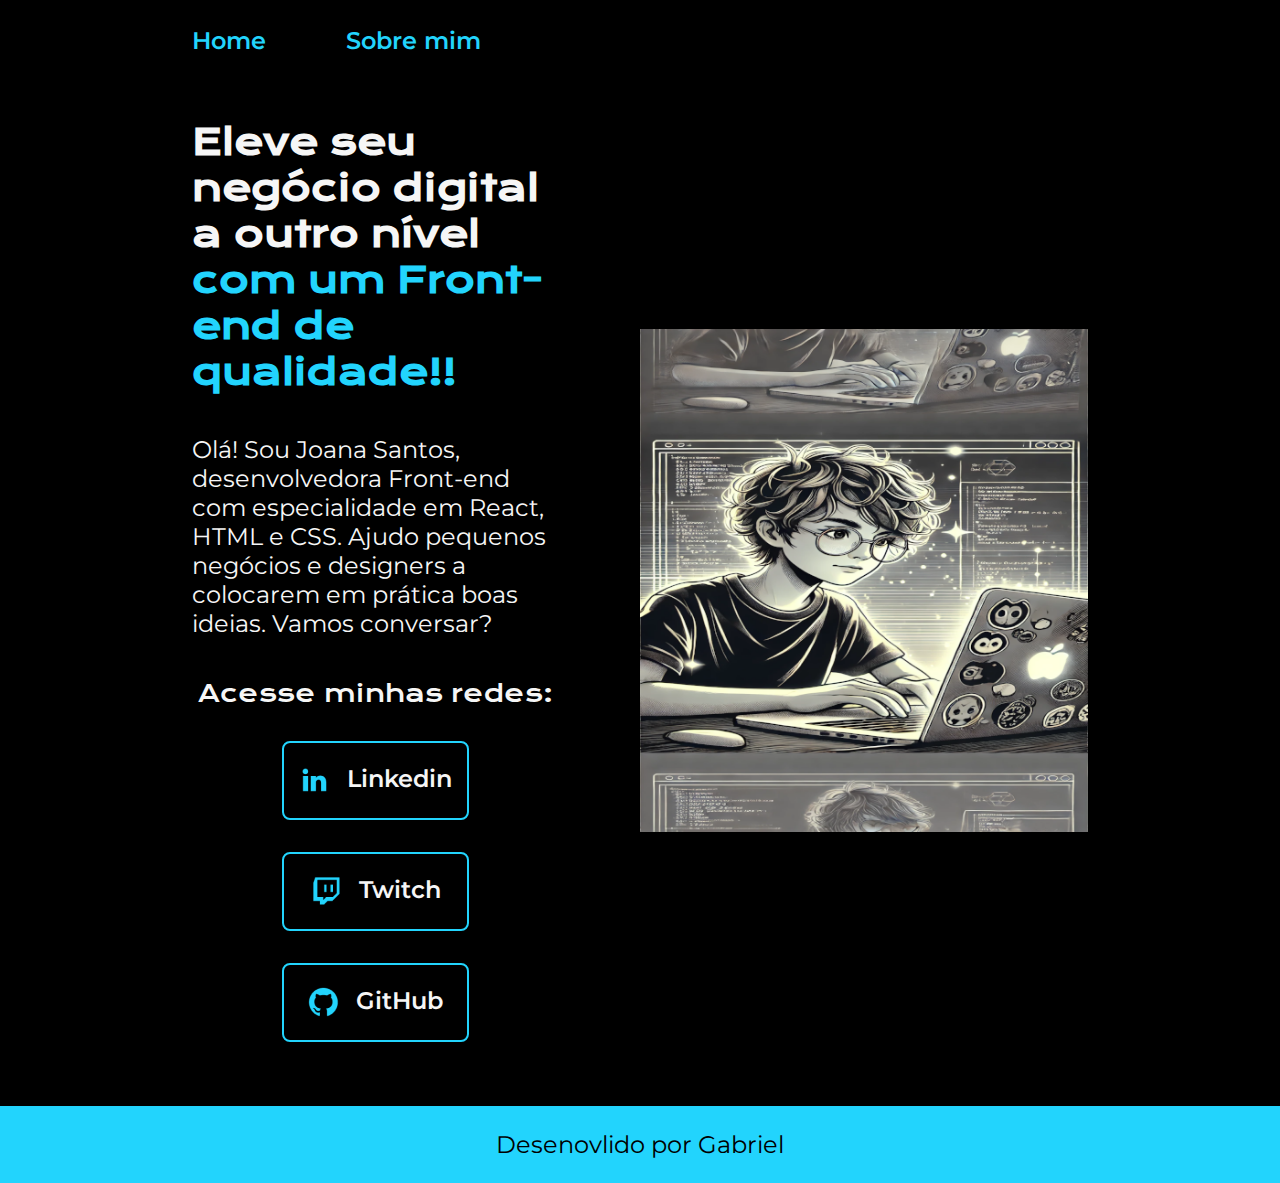
<file: index.html>
<!DOCTYPE html>
<html lang="pt-br">
<head>
    <meta charset="UTF-8">
    <meta name="viewport" content="width=device-width, initial-scale=1.0">
    <title>Portfolio</title>
    <link rel="stylesheet" href="styles/style.css">
    
</head>
<body>
    <header class="cabecalho">
        <nav class="cabecalho__menu">
            <a href="index.html" class="cabecalho__menu__link">Home</a>
            <a href="about.html" class="cabecalho__menu__link">Sobre mim</a>
        </nav>
    </header>
    <main class="apresentacao">
        <section class="apresentacao__conteudo">
            <h1 class="apresentacao__conteudo__titulo">
                Eleve seu negócio digital a outro nível <strong class="titulo-destaque">com um Front-end de qualidade!!</strong>
            </h1>
            <p class="apresentacao__conteudo__texto">
                Olá! Sou Joana Santos, desenvolvedora Front-end com especialidade em React, HTML e CSS. Ajudo pequenos negócios e designers a colocarem em prática boas ideias. Vamos conversar?
            </p>
            <div class="apresentacao__links">
                <h2 class="apresentacao__links__subtitulo">Acesse minhas redes:</h2>
                <a href="https://GitHub.com/gabs-olid" class="apresentacao__links__navegacao"><img src="assests/linkedin.png" alt="">Linkedin</a>
                <a href="https://GitHub.com/gabs-olid" class="apresentacao__links__navegacao"><img src="assests/twitch.png" alt="">Twitch</a>
                <a href="https://GitHub.com/gabs-olid" class="apresentacao__links__navegacao"><img src="assests/github.png" alt="">GitHub</a>
            </div>
        </section>
        <img src="./assests/imagem2.webp" alt="Foto do Gabriel" class="apresentacao__imagem">
    </main>
    <footer class="rodape">
        <p>Desenovlido por Gabriel</p>
    </footer>
</body>
</html>
</file>
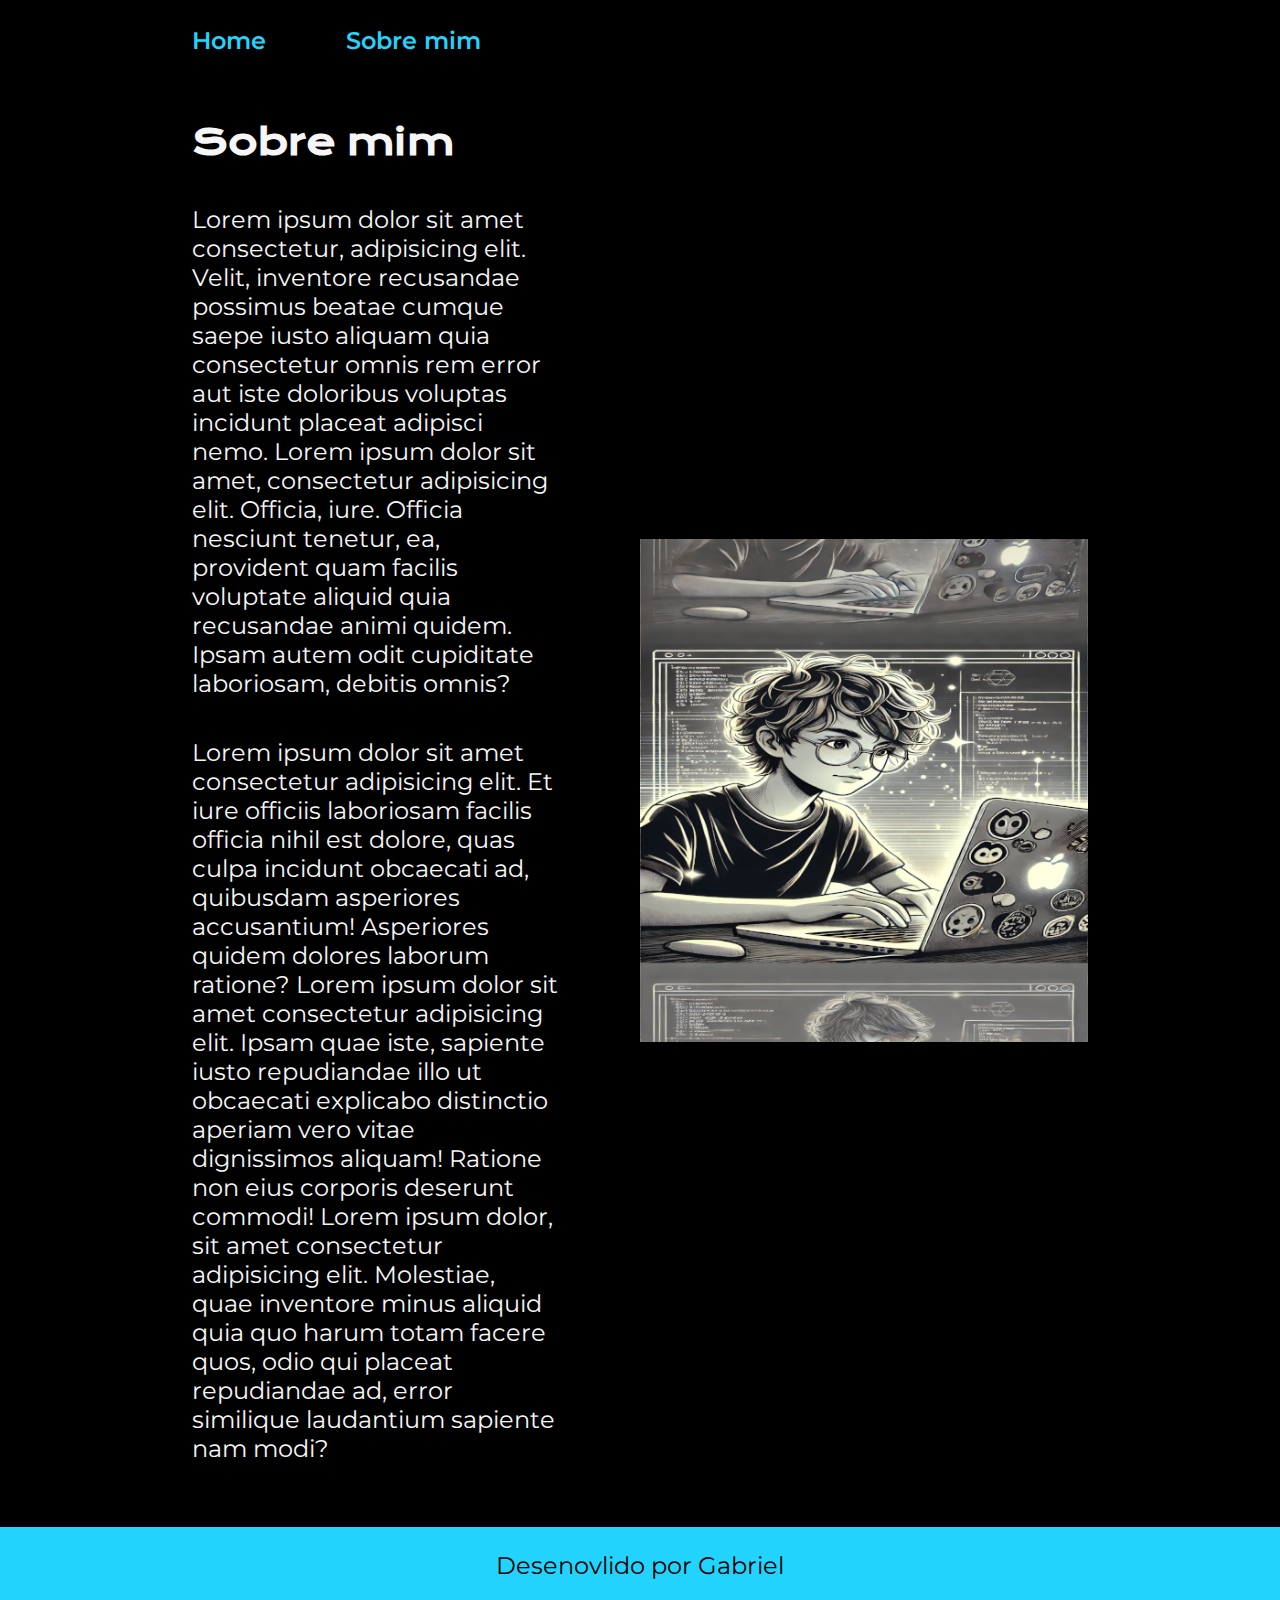
<file: about.html>
<!DOCTYPE html>
<html lang="pt-br">
<head>
    <meta charset="UTF-8">
    <meta name="viewport" content="width=device-width, initial-scale=1.0">
    <title>Sobre mim</title>
    <link rel="stylesheet" href="./styles/style.css">
</head>
<body>
    <header class="cabecalho">
        <nav class="cabecalho__menu">
            <a href="index.html" class="cabecalho__menu__link">Home</a>
            <a href="about.html" class="cabecalho__menu__link">Sobre mim</a>
        </nav>
    </header>
    <main class="apresentacao">
        <section class="apresentacao__conteudo">
            <h1 class="apresentacao__conteudo__titulo">Sobre mim</h1>
            <p class="apresentacao__conteudo__texto">
                Lorem ipsum dolor sit amet consectetur, adipisicing elit. Velit, inventore recusandae possimus beatae cumque saepe iusto aliquam quia consectetur omnis rem error aut iste doloribus voluptas incidunt placeat adipisci nemo. Lorem ipsum dolor sit amet, consectetur adipisicing elit. Officia, iure. Officia nesciunt tenetur, ea, provident quam facilis voluptate aliquid quia recusandae animi quidem. Ipsam autem odit cupiditate laboriosam, debitis omnis?

            </p>
            <p class="apresentacao__conteudo__texto">
                Lorem ipsum dolor sit amet consectetur adipisicing elit. Et iure officiis laboriosam facilis officia nihil est dolore, quas culpa incidunt obcaecati ad, quibusdam asperiores accusantium! Asperiores quidem dolores laborum ratione? Lorem ipsum dolor sit amet consectetur adipisicing elit. Ipsam quae iste, sapiente iusto repudiandae illo ut obcaecati explicabo distinctio aperiam vero vitae dignissimos aliquam! Ratione non eius corporis deserunt commodi! Lorem ipsum dolor, sit amet consectetur adipisicing elit. Molestiae, quae inventore minus aliquid quia quo harum totam facere quos, odio qui placeat repudiandae ad, error similique laudantium sapiente nam modi?
            </p>
        </section>
        <img src="./assests/imagem2.webp" alt="Foto do Gabriel" class="apresentacao__imagem">
    </main>
    <footer class="rodape">
        <p>Desenovlido por Gabriel</p>
    </footer>
</body>
</html>
</file>
<file: styles/style.css>
@import url('https://fonts.googleapis.com/css2?family=Krona+One&display=swap');
@import url('https://fonts.googleapis.com/css2?family=Montserrat:wght@100..900&display=swap');

:root {
    --cor-primaria: #000000;
    --cor-secundaria: #f6f6f6;
    --cor-terciaria: #22d4fd;
    --cor-hover: #272727;

    --fonte-primaria: 'Krona One', sans-serif;
    --fonte-secundaria: 'Montserrat', sans-serif;
} 

* {
    margin: 0px;
    padding: 0px;
}

body {
    box-sizing: border-box;
    background-color: var(--cor-primaria);
    color: var(--cor-secundaria);
}


.cabecalho {
    padding: 2% 0% 0% 15%;
}

.cabecalho__menu {
    display: flex;
    gap: 80px;
}

.cabecalho__menu__link {
    font-family: var(--fonte-secundaria);
    font-weight: 600;
    font-size: 1.5rem;
    color: var(--cor-terciaria);
    text-decoration: none;
}

.apresentacao {
    padding: 5% 15%;
    display: flex;
    align-items: center;
    justify-content: space-between;
    gap: 82px;
}

.apresentacao__conteudo {
    width: 50%;
    display: flex;
    flex-direction: column;
    gap: 40px;

}

.apresentacao__conteudo__titulo {
    font-size: 2.25rem;
    font-family: var(--fonte-primaria);
}

.titulo-destaque {
    color: var(--cor-terciaria);
}

.apresentacao__conteudo__texto {
    font-size: 1.5rem;
    font-family: var(--fonte-secundaria);
    font-weight: 400;
}

.apresentacao__links {
    display: flex;
    flex-direction: column;
    justify-content: space-between;
    align-items: center;
    gap: 32px;
}

.apresentacao__links__subtitulo {
    font-family: var(--fonte-primaria);
    font-weight: 400;
    font-size: 1.5rem;
}

.apresentacao__links__navegacao {
    display: flex;
    justify-content: center;
    gap: 16px;
    border: 2px solid var(--cor-terciaria);
    width: 50%;
    text-align: center;
    border-radius: 8px;
    font-size: 1.5rem;
    font-weight: 600;
    padding: 21.5px 0px;
    text-decoration: none;
    color: var(--cor-secundaria);
    font-family: var(--fonte-secundaria);
}

.apresentacao__links__link:hover {
    background-color: var(--cor-hover);
}

.apresentacao__imagem {
    width: 50%;
}

.rodape {
    padding: 24px;
    color: var(--cor-primaria);
    background-color: var(--cor-terciaria);
    text-align: center;
    font-family: var(--fonte-secundaria);
    font-size: 1.5rem;
    font-weight: 400;
}

@media (max-width: 1250px) {

    .cabecalho {
        padding: 10%;
    }

    .cabecalho__menu {
        justify-content: center;
    }

    .apresentacao {
        flex-direction: column-reverse;
        padding: 5%;
    }

    .apresentacao__conteudo {
        width: auto%;
    }

    .apresentacao__links__navegacao {
        
    }
}
</file>
